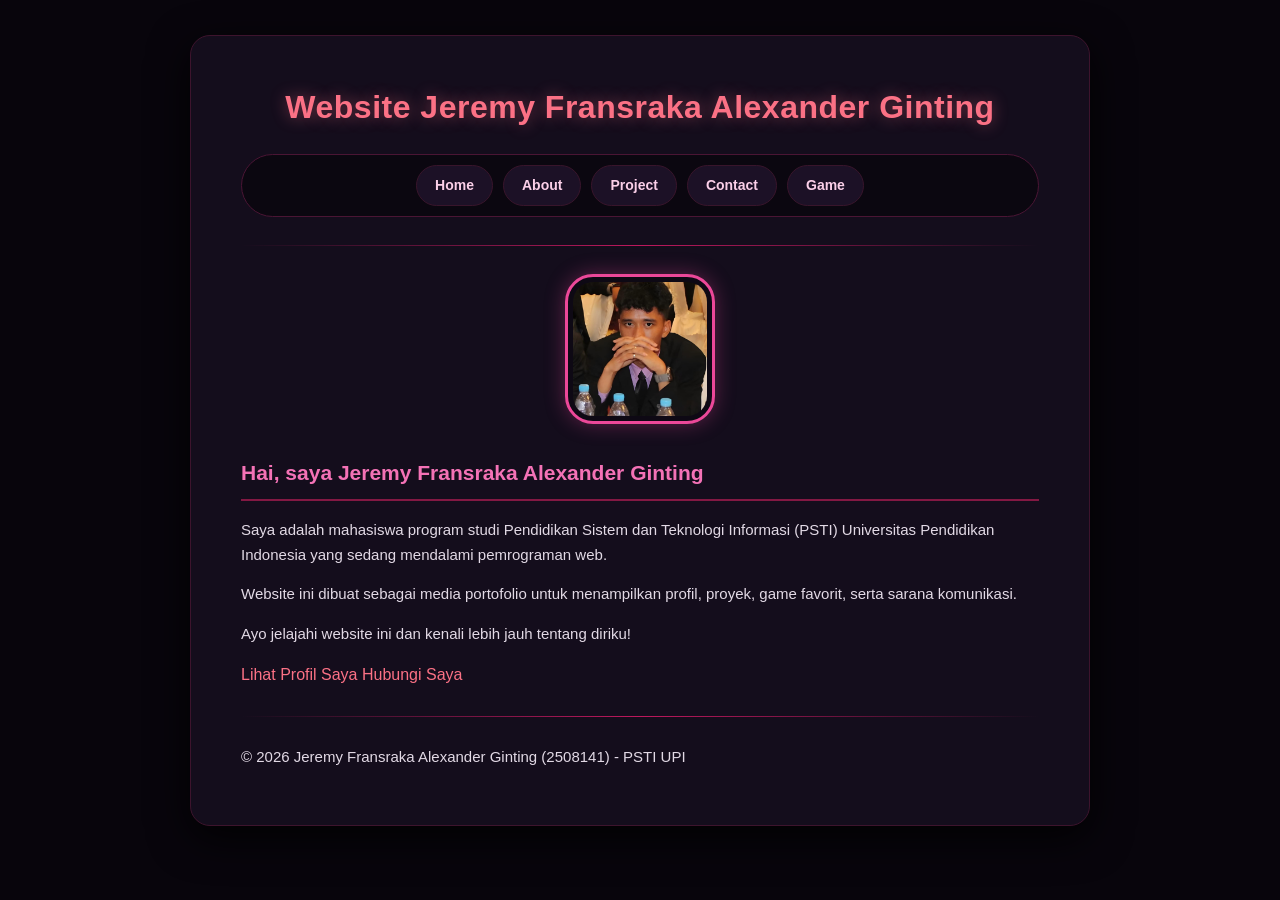
<file: index.html>
<!DOCTYPE html>
<html lang="id">
<head>
    <meta charset="UTF-8">
    <meta name="viewport" content="width=device-width, initial-scale=1.0">
    <title>Personal Website - Jeremy Fransraka Alexander Ginting</title>
    <!-- Hubungkan External CSS -->
    <link rel="stylesheet" href="style.css">
</head>
<body>
    <header>
        <h1>Website Jeremy Fransraka Alexander Ginting</h1>
        <nav class="navbar">
            <a href="index.html" class="active">Home</a>
            <a href="about.html">About</a>
            <a href="project.html">Project</a>
            <a href="contact.html">Contact</a>
            <a href="game.html">Game</a>
        </nav>
        <hr>
    </header>

    <main>
        <!-- Hero Section -->
        <section class="card-section home-hero">
            <img src="assets/foto.jpg" alt="Foto Profil Jeremy" class="foto-profil">
            
            <h2>Hai, saya Jeremy Fransraka Alexander Ginting</h2>
            <p>Saya adalah mahasiswa program studi Pendidikan Sistem dan Teknologi Informasi (PSTI) Universitas Pendidikan Indonesia yang sedang mendalami pemrograman web.</p>
            <p>Website ini dibuat sebagai media portofolio untuk menampilkan profil, proyek, game favorit, serta sarana komunikasi.</p>
            <p>Ayo jelajahi website ini dan kenali lebih jauh tentang diriku!</p>

            <div class="home-actions">
                <a href="about.html" class="btn-primary">Lihat Profil Saya</a>
                <a href="contact.html" class="btn-secondary">Hubungi Saya</a>
            </div>
        </section>
    </main>

    <footer>
        <hr>
        <p>&copy; 2026 Jeremy Fransraka Alexander Ginting (2508141) - PSTI UPI</p>
    </footer>
</body>
</html>
</file>
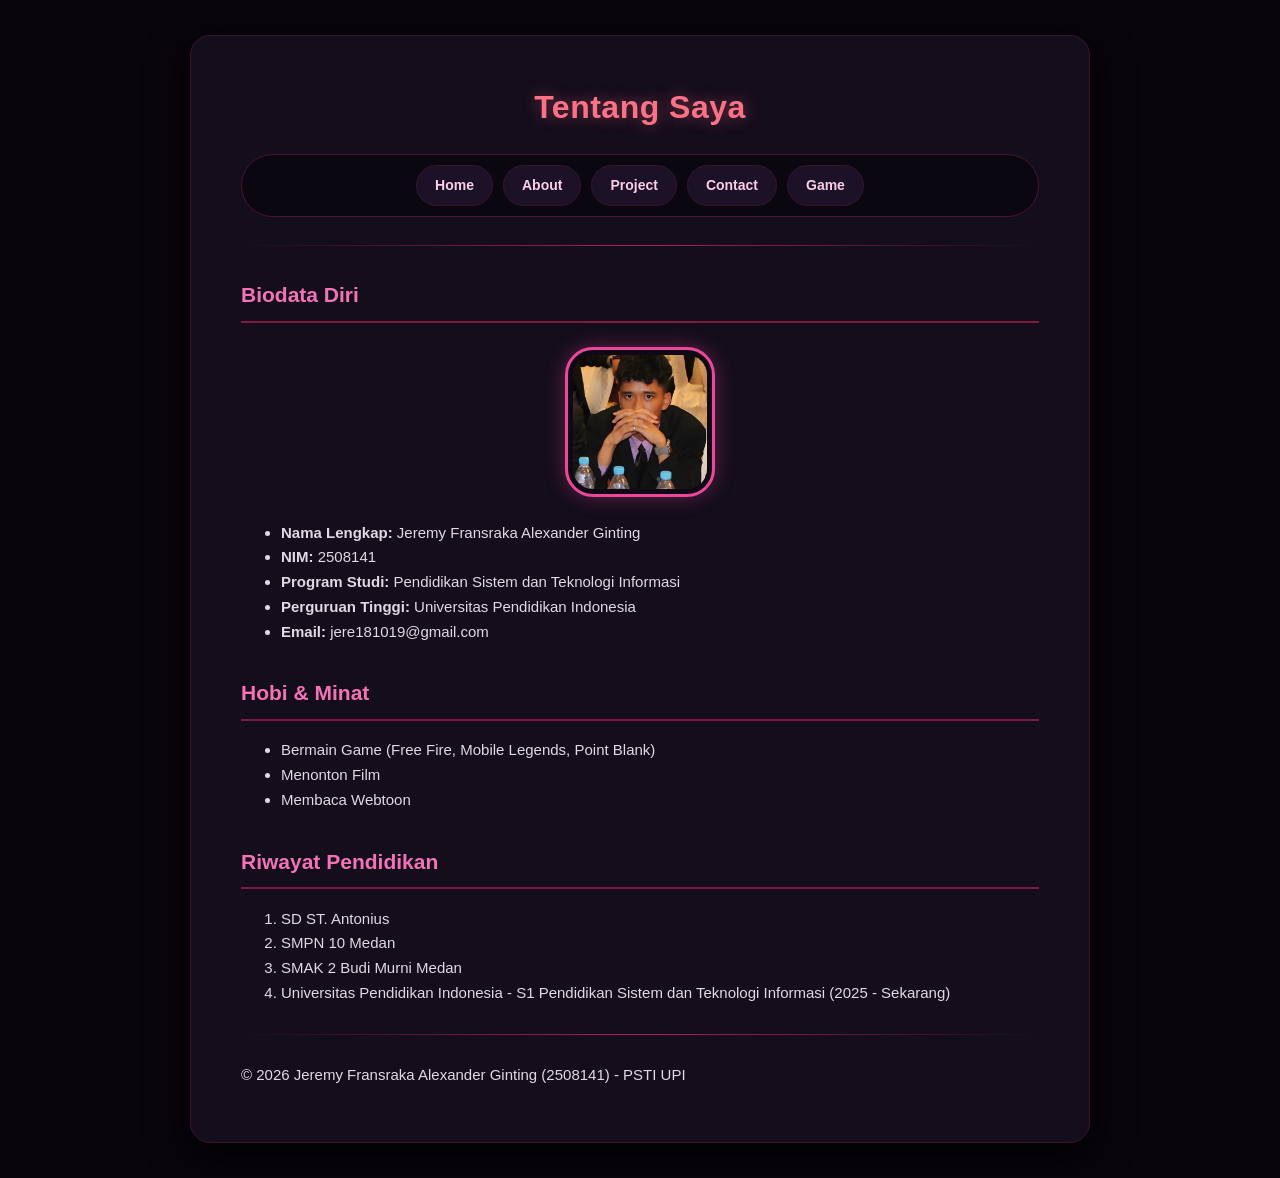
<file: about.html>
<!DOCTYPE html>
<html lang="id">
<head>
    <meta charset="UTF-8">
    <meta name="viewport" content="width=device-width, initial-scale=1.0">
    <title>About Me - Jeremy Fransraka Alexander Ginting</title>
    <!-- Hubungkan External CSS -->
    <link rel="stylesheet" href="style.css">
</head>
<body>
    <header>
        <h1>Tentang Saya</h1>
        <nav class="navbar">
            <a href="index.html">Home</a>
            <a href="about.html" class="active">About</a>
            <a href="project.html">Project</a>
            <a href="contact.html">Contact</a>
            <a href="game.html">Game</a>
        </nav>
        <hr>
    </header>

    <main>
        <!-- Section 1: Biodata Diri (Foto & Data Sejajar) -->
        <section class="card-section">
            <h2>Biodata Diri</h2>
            <div class="profile-layout">
                <img src="assets/foto.jpg" alt="Foto Profil Jeremy" class="foto-profil">
                <ul class="bio-list">
                    <li><strong>Nama Lengkap:</strong> Jeremy Fransraka Alexander Ginting</li>
                    <li><strong>NIM:</strong> 2508141</li>
                    <li><strong>Program Studi:</strong> Pendidikan Sistem dan Teknologi Informasi</li>
                    <li><strong>Perguruan Tinggi:</strong> Universitas Pendidikan Indonesia</li>
                    <li><strong>Email:</strong> jere181019@gmail.com</li>
                </ul>
            </div>
        </section>

        <!-- Section 2: Hobi & Minat -->
        <section class="card-section">
            <h2>Hobi & Minat</h2>
            <ul>
                <li>Bermain Game (Free Fire, Mobile Legends, Point Blank)</li>
                <li>Menonton Film</li>
                <li>Membaca Webtoon</li>
            </ul>
        </section>

        <!-- Section 3: Riwayat Pendidikan -->
        <section class="card-section">
            <h2>Riwayat Pendidikan</h2>
            <ol>
                <li>SD ST. Antonius</li>
                <li>SMPN 10 Medan</li>
                <li>SMAK 2 Budi Murni Medan</li>
                <li>Universitas Pendidikan Indonesia - S1 Pendidikan Sistem dan Teknologi Informasi (2025 - Sekarang)</li>
            </ol>
        </section>
    </main>

    <footer>
        <hr>
        <p>&copy; 2026 Jeremy Fransraka Alexander Ginting (2508141) - PSTI UPI</p>
    </footer>
</body>
</html>
</file>
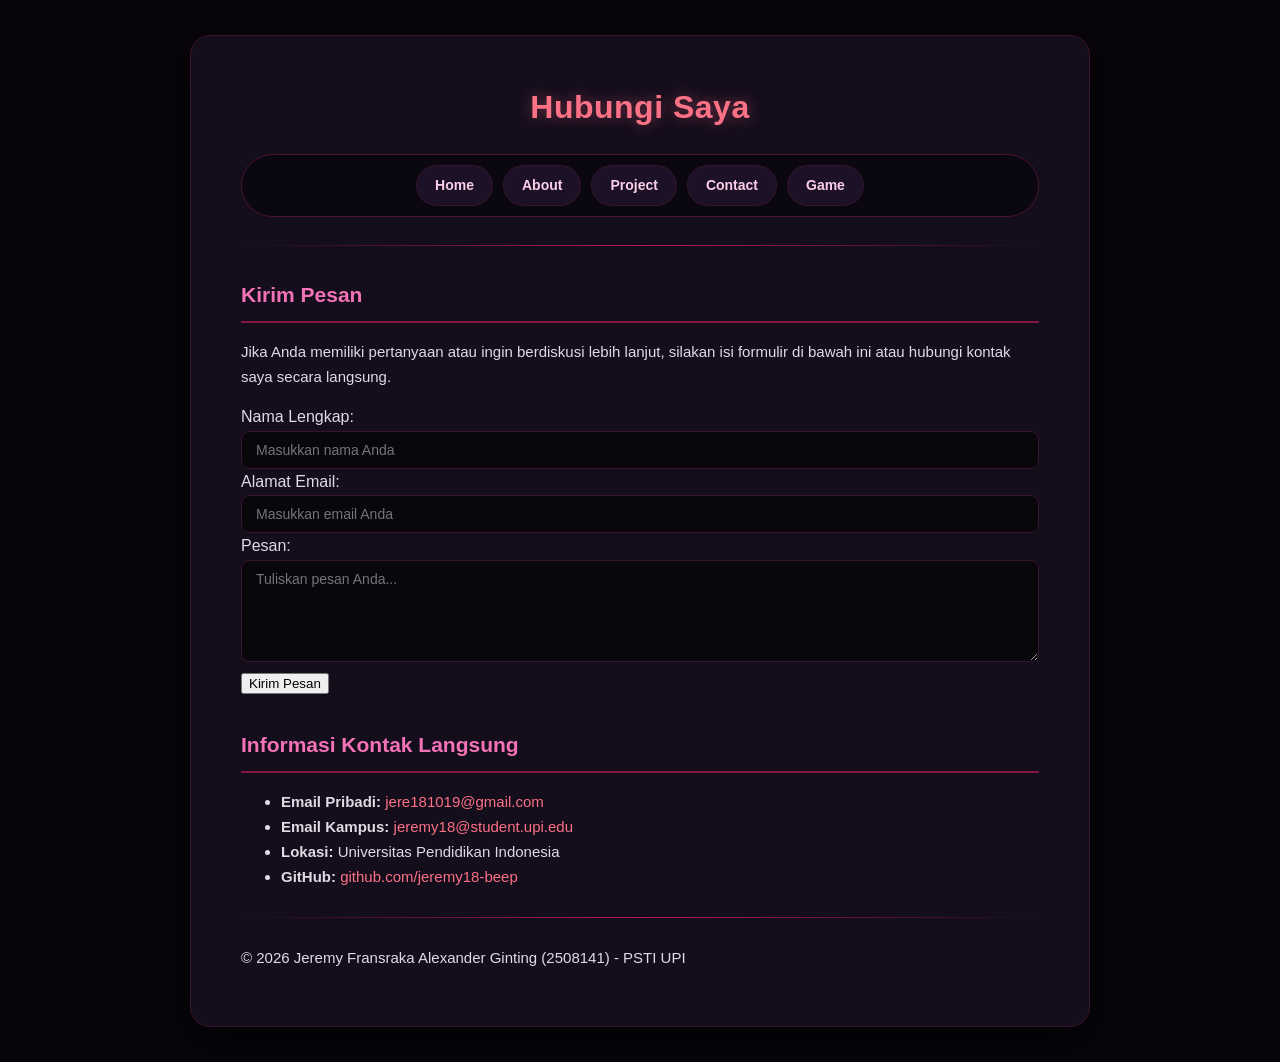
<file: contact.html>
<!DOCTYPE html>
<html lang="id">
<head>
    <meta charset="UTF-8">
    <meta name="viewport" content="width=device-width, initial-scale=1.0">
    <title>Contact Me - Jeremy Fransraka Alexander Ginting</title>
    <!-- Hubungkan External CSS -->
    <link rel="stylesheet" href="style.css">
</head>
<body>
    <header>
        <h1>Hubungi Saya</h1>
        <nav class="navbar">
            <a href="index.html">Home</a>
            <a href="about.html">About</a>
            <a href="project.html">Project</a>
            <a href="contact.html" class="active">Contact</a>
            <a href="game.html">Game</a>
        </nav>
        <hr>
    </header>

    <main>
        <!-- Section 1: Formulir Kirim Pesan -->
        <section class="card-section">
            <h2>Kirim Pesan</h2>
            <p>Jika Anda memiliki pertanyaan atau ingin berdiskusi lebih lanjut, silakan isi formulir di bawah ini atau hubungi kontak saya secara langsung.</p>
            
            <form action="#" method="post" class="contact-form">
                <div class="form-group">
                    <label for="name">Nama Lengkap:</label>
                    <input type="text" id="name" name="name" required placeholder="Masukkan nama Anda">
                </div>
                
                <div class="form-group">
                    <label for="email">Alamat Email:</label>
                    <input type="email" id="email" name="email" required placeholder="Masukkan email Anda">
                </div>
                
                <div class="form-group">
                    <label for="message">Pesan:</label>
                    <textarea id="message" name="message" rows="5" placeholder="Tuliskan pesan Anda..."></textarea>
                </div>
                
                <button type="submit" class="btn-submit">Kirim Pesan</button>
            </form>
        </section>

        <!-- Section 2: Kontak Langsung -->
        <section class="card-section">
            <h2>Informasi Kontak Langsung</h2>
            <ul class="contact-info-list">
                <li><strong>Email Pribadi:</strong> <a href="mailto:jere181019@gmail.com">jere181019@gmail.com</a></li>
                <li><strong>Email Kampus:</strong> <a href="mailto:jeremy18@student.upi.edu">jeremy18@student.upi.edu</a></li>
                <li><strong>Lokasi:</strong> Universitas Pendidikan Indonesia</li>
                <li><strong>GitHub:</strong> <a href="https://github.com/jeremy18-beep" target="_blank" rel="noopener noreferrer">github.com/jeremy18-beep</a></li>
            </ul>
        </section>
    </main>

    <footer>
        <hr>
        <p>&copy; 2026 Jeremy Fransraka Alexander Ginting (2508141) - PSTI UPI</p>
    </footer>
</body>
</html>
</file>
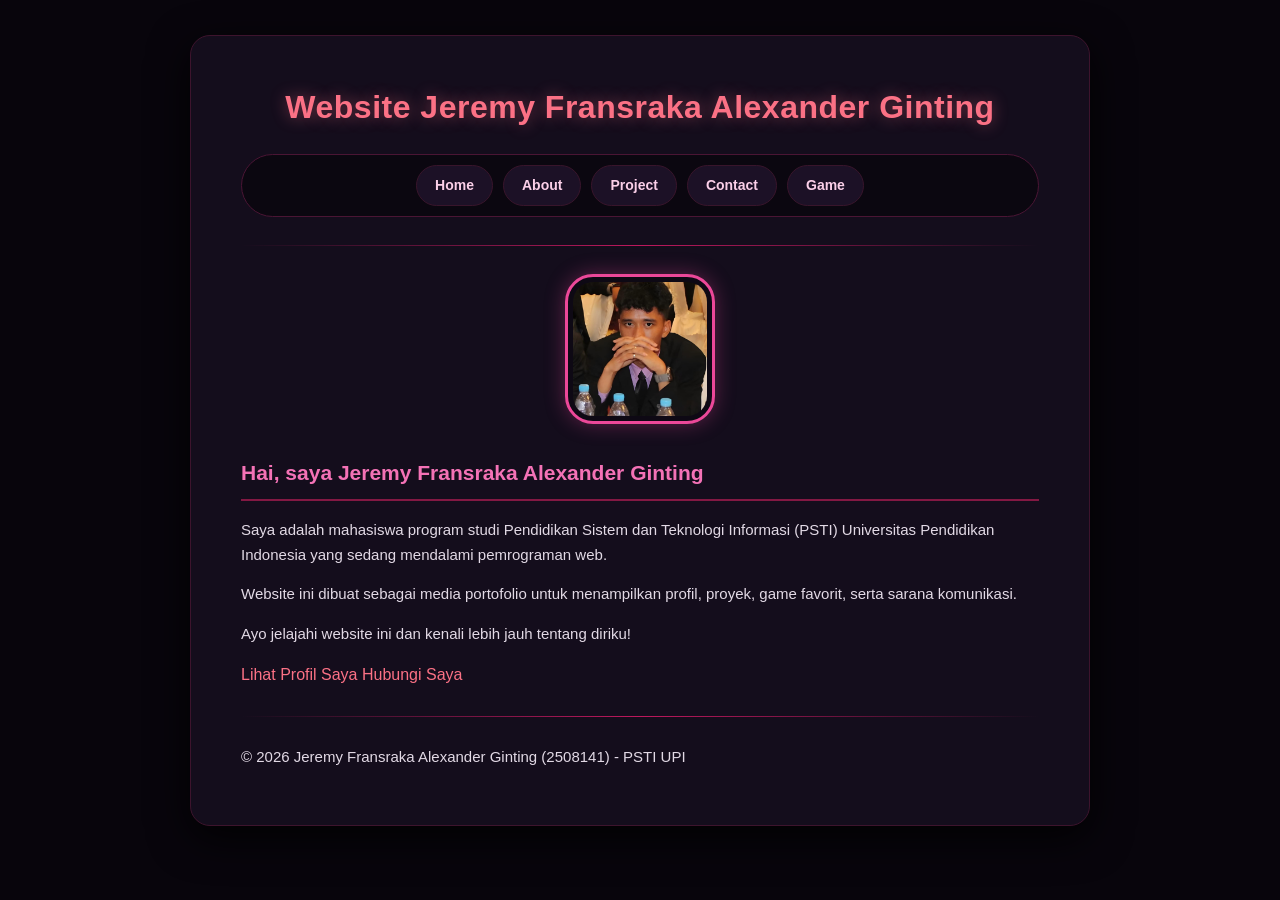
<file: home.html>
<!DOCTYPE html>
<html lang="id">
<head>
    <meta charset="UTF-8">
    <meta name="viewport" content="width=device-width, initial-scale=1.0">
    <title>Personal Website - Jeremy Fransraka Alexander Ginting</title>
    <!-- Hubungkan External CSS -->
    <link rel="stylesheet" href="style.css">
</head>
<body>
    <header>
        <h1>Website Jeremy Fransraka Alexander Ginting</h1>
        <nav class="navbar">
            <a href="index.html" class="active">Home</a>
            <a href="about.html">About</a>
            <a href="project.html">Project</a>
            <a href="contact.html">Contact</a>
            <a href="game.html">Game</a>
        </nav>
        <hr>
    </header>

    <main>
        <!-- Hero Section -->
        <section class="card-section home-hero">
            <img src="assets/foto.jpg" alt="Foto Profil Jeremy" class="foto-profil">
            
            <h2>Hai, saya Jeremy Fransraka Alexander Ginting</h2>
            <p>Saya adalah mahasiswa program studi Pendidikan Sistem dan Teknologi Informasi (PSTI) Universitas Pendidikan Indonesia yang sedang mendalami pemrograman web.</p>
            <p>Website ini dibuat sebagai media portofolio untuk menampilkan profil, proyek, game favorit, serta sarana komunikasi.</p>
            <p>Ayo jelajahi website ini dan kenali lebih jauh tentang diriku!</p>

            <div class="home-actions">
                <a href="about.html" class="btn-primary">Lihat Profil Saya</a>
                <a href="contact.html" class="btn-secondary">Hubungi Saya</a>
            </div>
        </section>
    </main>

    <footer>
        <hr>
        <p>&copy; 2026 Jeremy Fransraka Alexander Ginting (2508141) - PSTI UPI</p>
    </footer>
</body>
</html>
</file>
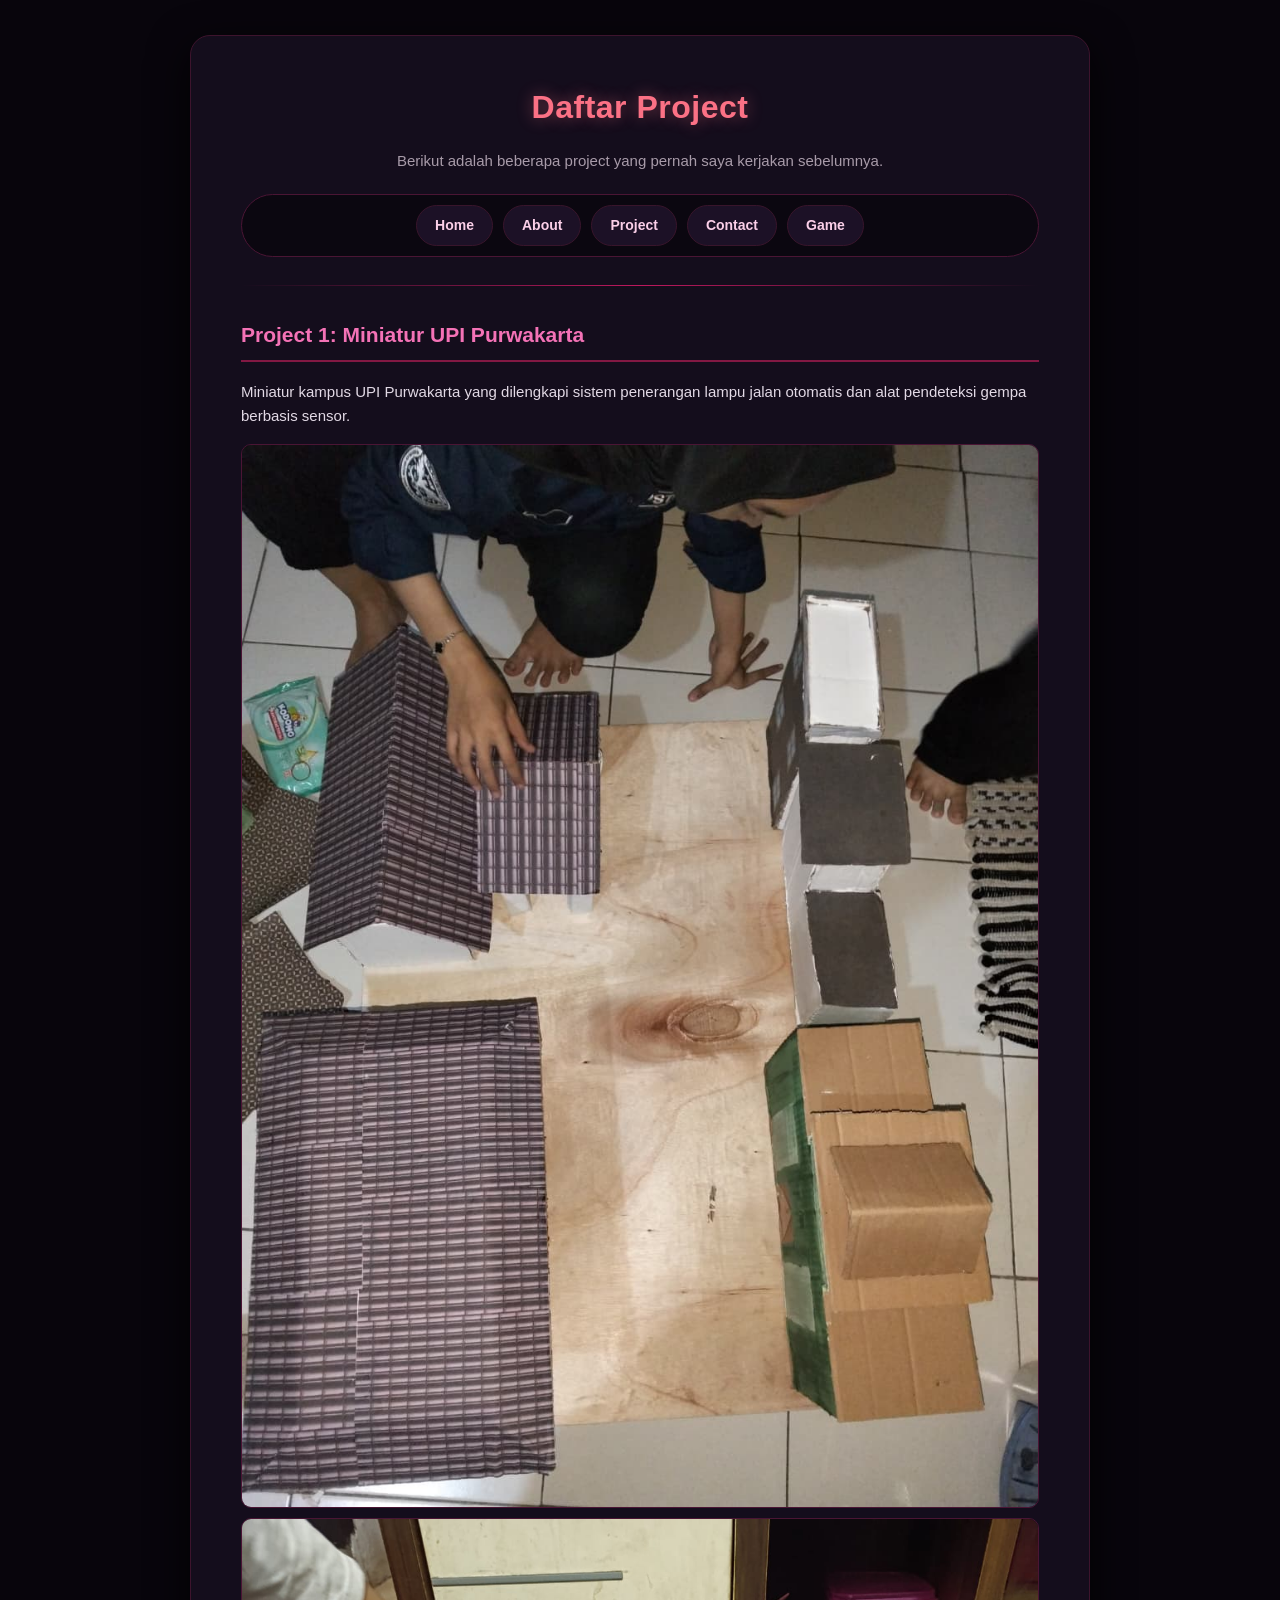
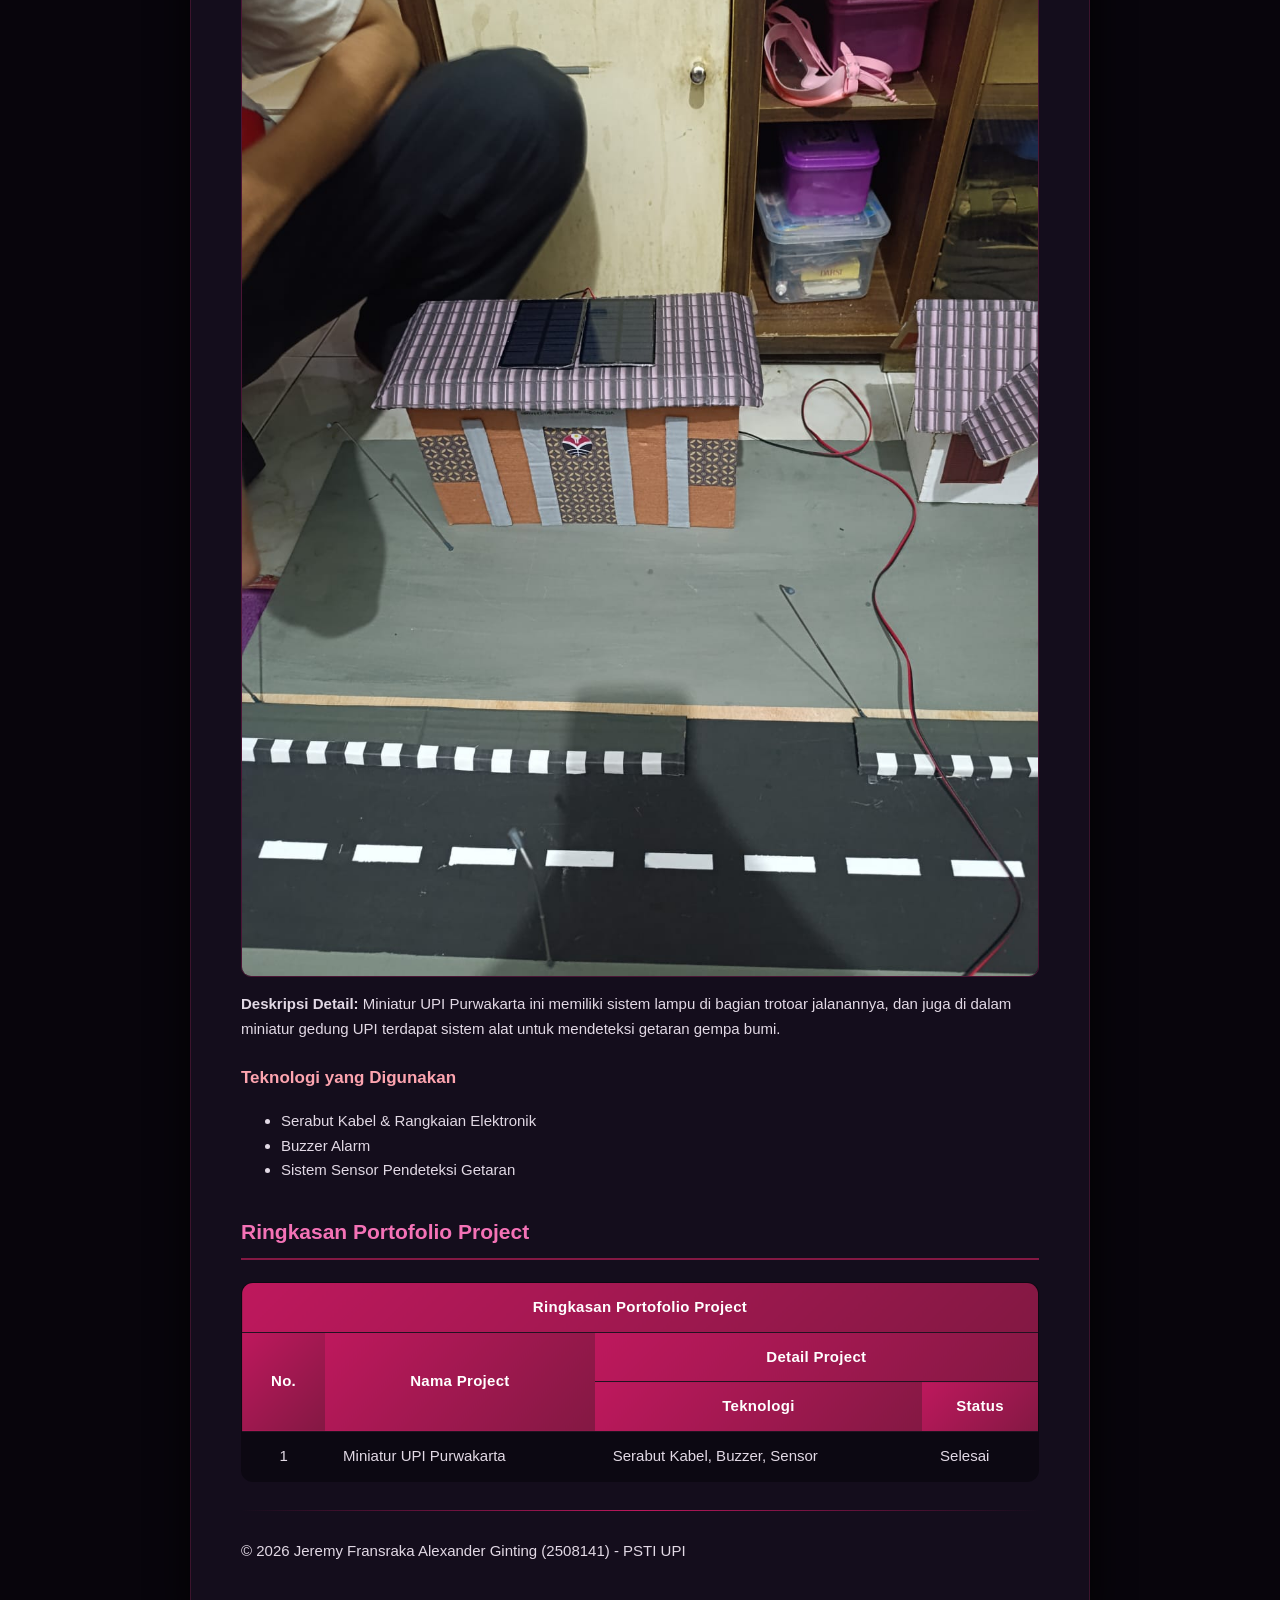
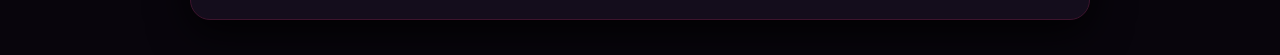
<file: project.html>
<!DOCTYPE html>
<html lang="id">
<head>
    <meta charset="UTF-8">
    <meta name="viewport" content="width=device-width, initial-scale=1.0">
    <title>My Projects - Jeremy Fransraka Alexander Ginting</title>
    <!-- Hubungkan External CSS -->
    <link rel="stylesheet" href="style.css">
</head>
<body>
    <header>
        <h1>Daftar Project</h1>
        <p style="text-align: center; color: #a89ba9;">Berikut adalah beberapa project yang pernah saya kerjakan sebelumnya.</p>
        <nav class="navbar">
            <a href="index.html">Home</a>
            <a href="about.html">About</a>
            <a href="project.html" class="active">Project</a>
            <a href="contact.html">Contact</a>
            <a href="game.html">Game</a>
        </nav>
        <hr>
    </header>

    <main>
        <!-- Project 1: Miniatur UPI Purwakarta -->
        <article class="card-section">
            <h2>Project 1: Miniatur UPI Purwakarta</h2>
            <p>Miniatur kampus UPI Purwakarta yang dilengkapi sistem penerangan lampu jalan otomatis dan alat pendeteksi gempa berbasis sensor.</p>
            
            <div class="gambar-gallery">
                <img src="assets/miniatur upi.jpeg" alt="Foto Project 1 Miniatur UPI" class="project-img">
                <img src="assets/foto miniatur upi.jpeg" alt="Foto Project 2 Miniatur UPI" class="project-img">
            </div>

            <p><strong>Deskripsi Detail:</strong> Miniatur UPI Purwakarta ini memiliki sistem lampu di bagian trotoar jalanannya, dan juga di dalam miniatur gedung UPI terdapat sistem alat untuk mendeteksi getaran gempa bumi.</p>

            <h3>Teknologi yang Digunakan</h3>
            <ul>
                <li>Serabut Kabel & Rangkaian Elektronik</li>
                <li>Buzzer Alarm</li>
                <li>Sistem Sensor Pendeteksi Getaran</li>
            </ul>
        </article>

        <!-- Ringkasan Portofolio Project (Tabel) -->
        <section class="card-section">
            <h2>Ringkasan Portofolio Project</h2>
            <table>
                <thead>
                    <tr>
                        <th colspan="4">Ringkasan Portofolio Project</th>
                    </tr>
                    <tr>
                        <th rowspan="2">No.</th>
                        <th rowspan="2">Nama Project</th>
                        <th colspan="2">Detail Project</th>
                    </tr>
                    <tr>
                        <th>Teknologi</th>
                        <th>Status</th>
                    </tr>
                </thead>
                <tbody>
                    <tr>
                        <td style="text-align: center;">1</td>
                        <td>Miniatur UPI Purwakarta</td>
                        <td>Serabut Kabel, Buzzer, Sensor</td>
                        <td><span class="status-badge">Selesai</span></td>
                    </tr>
                </tbody>
            </table>
        </section>
    </main>

    <footer>
        <hr>
        <p>&copy; 2026 Jeremy Fransraka Alexander Ginting (2508141) - PSTI UPI</p>
    </footer>
</body>
</html>
</file>
<file: style.css>
@keyframes roseGlowFade {
    from {
        opacity: 0;
        transform: scale(0.98) translateY(10px);
    }
    to {
        opacity: 1;
        transform: scale(1) translateY(0);
    }
}


* {
    box-sizing: border-box;
}

html {
    background-color: #08050c; 
}

body {
    font-family: 'Segoe UI', Arial, sans-serif;
    line-height: 1.65;
    color: #e2d9e5;            
    max-width: 900px;
    margin: 35px auto;
    padding: 40px 50px;
    background-color: #140d1c; 
    border: 1px solid #3d142d; 
    border-radius: 20px;
    box-shadow: 0 12px 40px rgba(0, 0, 0, 0.85);
    animation: roseGlowFade 0.7s cubic-bezier(0.16, 1, 0.3, 1);
}


h1, h2, h3 {
    color: #fdf2f8;
    font-weight: 700;
}

h1 {
    font-size: 32px;
    text-align: center;
    color: #fb7185;            
    text-shadow: 0 0 16px rgba(251, 113, 133, 0.45); 
    margin-top: 5px;
    margin-bottom: 8px;
    letter-spacing: 0.5px;
}

h2 {
    font-size: 21px;
    color: #f472b6;            
    border-bottom: 2px solid #831843; 
    padding-bottom: 8px;
    margin-top: 32px;
}

h3 {
    font-size: 17px;
    color: #fda4af;
    margin-top: 22px;
}

p, li, td, th {
    font-size: 15px;
}

hr {
    border: none;
    height: 1px;
    background: linear-gradient(to right, transparent, #be185d, transparent);
    margin: 28px 0;
}


.navbar, p:has(> a[href="index.html"]) {
    display: flex;
    justify-content: center;
    align-items: center;
    flex-wrap: wrap;
    gap: 10px;
    background-color: #0b0710;
    padding: 10px 18px;
    border-radius: 50px;       
    border: 1px solid #4a1534;
    margin: 20px 0 28px 0;
    color: transparent;        
}


.navbar a, p:has(> a[href="index.html"]) a {
    text-decoration: none;
    color: #fbcfe8;
    background-color: #1c1126;
    padding: 8px 18px;
    border-radius: 30px;       
    border: 1px solid #38152b;
    font-weight: 600;
    font-size: 14px;
    transition: all 0.3s ease;
}

.navbar a:hover, p:has(> a[href="index.html"]) a:hover {
    background: linear-gradient(135deg, #e11d48, #db2777); 
    color: #ffffff;
    border-color: #f43f5e;
    transform: translateY(-2px);
    box-shadow: 0 0 14px rgba(244, 63, 94, 0.55);
}



img[src*="foto.jpg"], img[alt*="Foto Profil"], .foto-profil {
    display: block;
    width: 150px;
    height: 150px;
    object-fit: cover;
    border-radius: 28px;       
    padding: 5px;
    background-color: #0e0914;
    border: 3px solid #ec4899; 
    margin: 24px auto;
    box-shadow: 0 0 20px rgba(236, 72, 153, 0.35);
    transition: transform 0.35s ease, box-shadow 0.35s ease;
}

img[src*="foto.jpg"]:hover, .foto-profil:hover {
    transform: rotate(2deg) scale(1.06);
    box-shadow: 0 0 28px rgba(244, 63, 94, 0.65);
}


figure {
    margin: 20px 0;
    background-color: #0b0710;
    padding: 16px;
    border: 1px solid #38152b;
    border-radius: 12px;
}

figure img, img[src*="matdis"], img[src*="miniatur"], img[width="450"], img[width="260"] {
    max-width: 100%;
    height: auto;
    border-radius: 10px;
    border: 1px solid #4a1534;
    display: block;
    margin-bottom: 10px;
    transition: transform 0.3s ease, box-shadow 0.3s ease;
}

figure img:hover, img[src*="matdis"]:hover, img[src*="miniatur"]:hover {
    transform: translateY(-4px);
    box-shadow: 0 8px 22px rgba(0, 0, 0, 0.85);
}

figcaption {
    font-size: 13px;
    color: #a89ba9;
    margin-top: 6px;
}


table {
    width: 100%;
    border-collapse: collapse;
    margin: 22px 0;
    background-color: #0c0812;
    border-radius: 12px;
    overflow: hidden;
    border: 1px solid #38152b;
}

th, td {
    padding: 12px 18px;
    text-align: left;
    border-bottom: 1px solid #221221;
}

th {
    background: linear-gradient(135deg, #be185d, #831843); 
    color: #ffffff;
    font-weight: 600;
    text-align: center;
    letter-spacing: 0.3px;
}

tr:nth-child(even) td {
    background-color: #120b18; 
}

tr:hover td {
    background-color: #241328; 
}


form table {
    max-width: 650px;
    margin: 20px auto;
}

input[type="text"],
input[type="email"],
input[type="date"],
textarea {
    width: 100%;
    padding: 10px 14px;
    background-color: #09060c;
    color: #fdf2f8;
    border: 1px solid #38152b;
    border-radius: 8px;
    font-family: inherit;
    font-size: 14px;
    transition: border-color 0.3s ease, box-shadow 0.3s ease;
}

input[type="text"]:focus,
input[type="email"]:focus,
input[type="date"]:focus,
textarea:focus {
    outline: none;
    border-color: #f43f5e;
    box-shadow: 0 0 10px rgba(244, 63, 94, 0.45);
}


input[type="submit"],
input[type="reset"] {
    border: none;
    padding: 10px 24px;
    font-size: 14px;
    font-weight: 600;
    border-radius: 30px;       
    cursor: pointer;
    margin: 6px 4px;
    transition: all 0.3s ease;
}

input[type="submit"] {
    background: linear-gradient(135deg, #e11d48, #ec4899);
    color: #ffffff;
}

input[type="reset"] {
    background-color: #281427;
    color: #fbcfe8;
}

input[type="submit"]:hover {
    transform: translateY(-2px);
    box-shadow: 0 0 15px rgba(236, 72, 153, 0.65);
}

input[type="reset"]:hover {
    background-color: #3d1b3b;
    color: #ffffff;
    transform: translateY(-2px);
}


a {
    color: #fb7185;
    text-decoration: none;
    transition: color 0.2s ease;
}

a:hover {
    color: #fda4af;
    text-decoration: underline;
}

body > p:last-child {
    text-align: center;
    color: #7b6d7f;
    font-size: 13px;
    margin-top: 35px;
}
</file>
